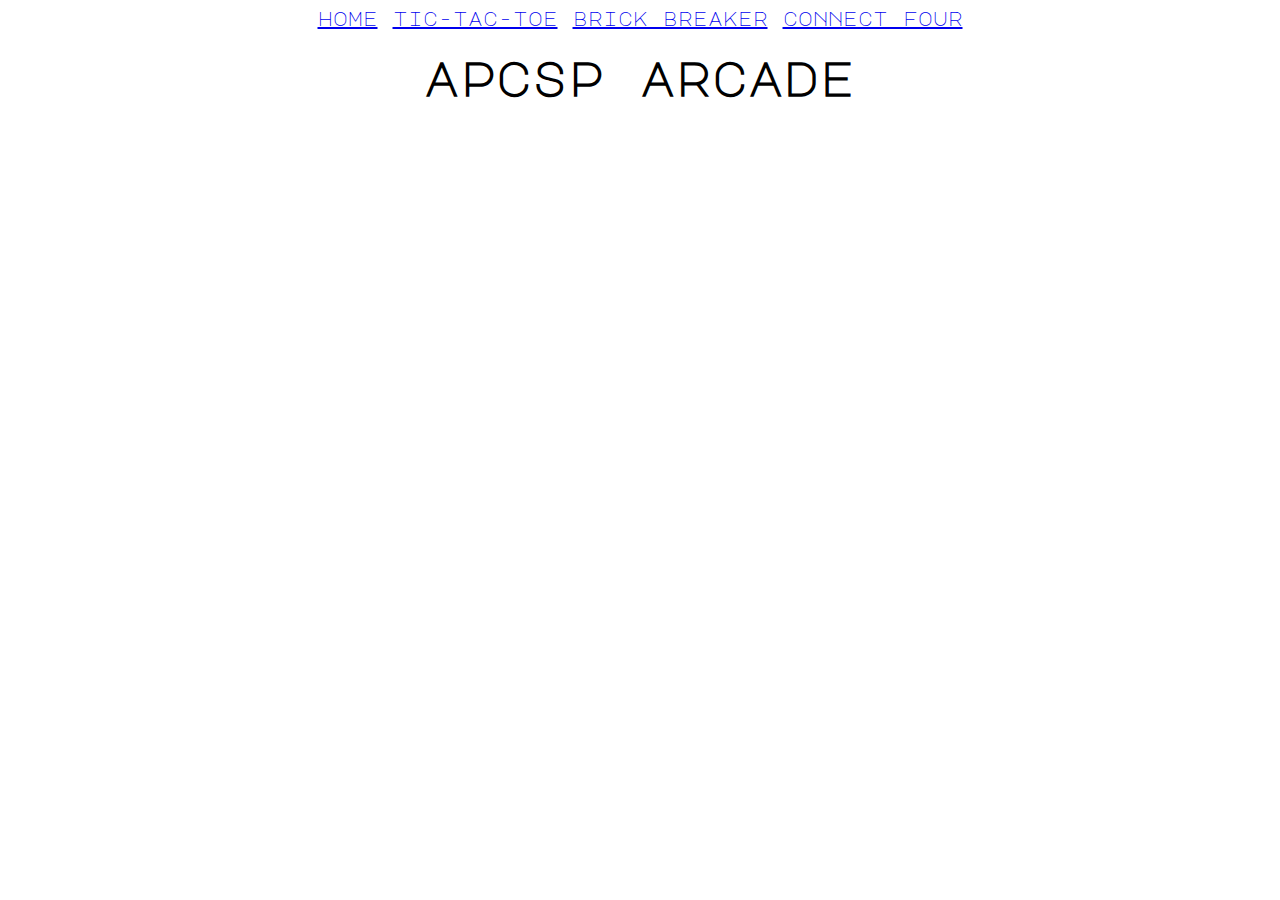
<file: index.html>
<!DOCTYPE html>

<html lang="en">
  <head>
    <meta charset="UTF-8" />
    <meta name="viewport" content="width=device-width, initial-scale=1.0" />
    <meta http-equiv="X-UA-Compatible" content="ie=edge" />

    <link
      href="https://fonts.googleapis.com/css?family=Major+Mono+Display"
      rel="stylesheet"
    />
    <link href="css/styles.css" rel="stylesheet" type="text/css" />

    <title>APCSP Arcade</title>
  </head>
  <body>
    <div id="site-header">
      <a href="index.html">home</a>
      <a href="html/tictactoe.html">tic-tac-toe</a>
      <a href="html/brickbreaker.html">brick breaker</a>
      <a href="html/connectfour.html">connect four</a>
    </div>

    <h1>apcsp arcade</h1>
    <h2 style=color:white>welcome to hell</h2>

  </body>
</html>
</file>
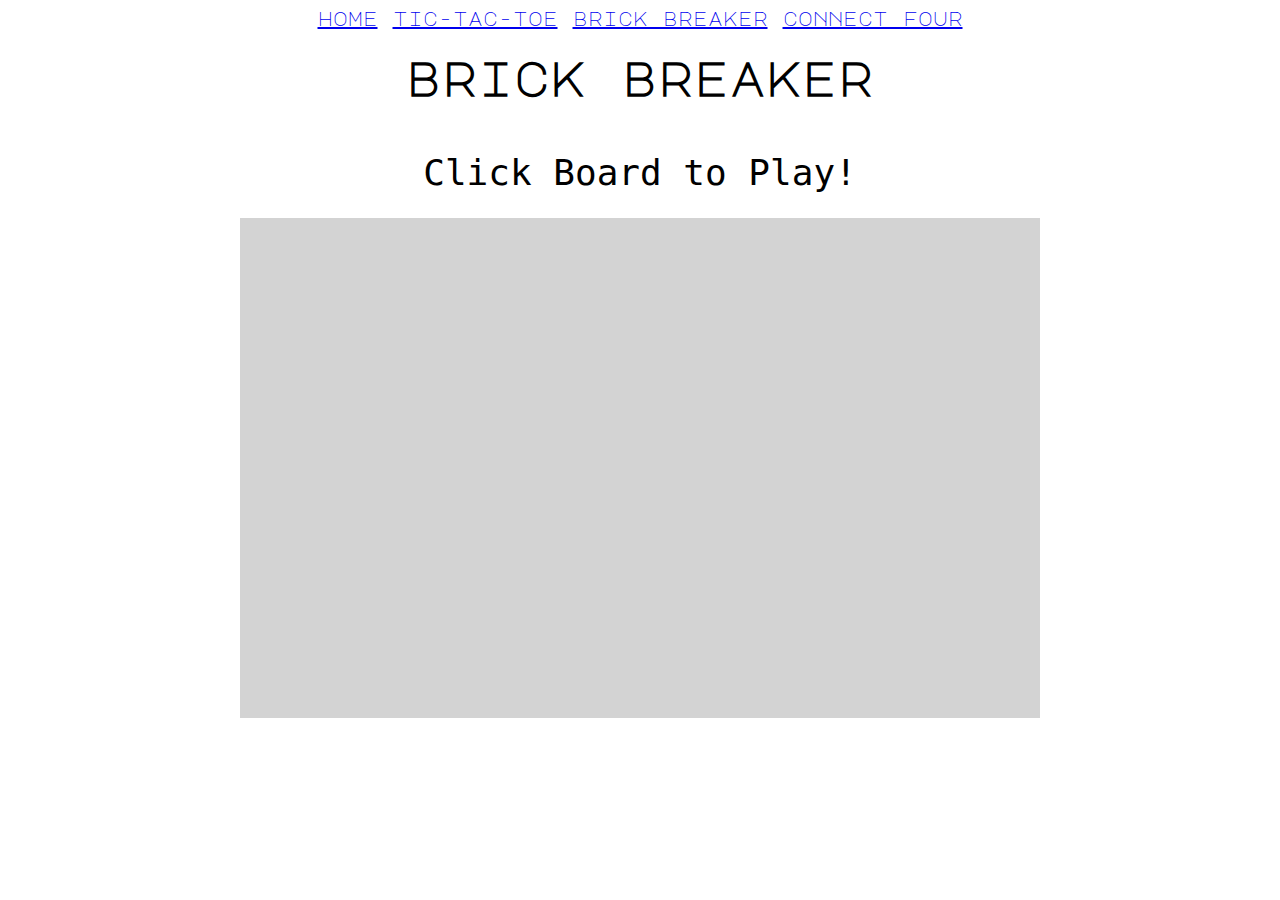
<file: html/brickbreaker.html>
<!DOCTYPE html>

<html lang="en">
  <head>
    <meta charset="UTF-8" />
    <meta name="viewport" content="width=device-width, initial-scale=1.0" />
    <meta http-equiv="X-UA-Compatible" content="ie=edge" />

    <link
      href="https://fonts.googleapis.com/css?family=Major+Mono+Display"
      rel="stylesheet"
    />
    <link href="../css/styles.css" rel="stylesheet" type="text/css" />
    <script defer src="../js/brickbreaker.js"></script>

    <title>APCSP Brick Breaker</title>
  </head>
  <body>
    <div id="site-header">
      <a href="../index.html">home</a>
      <a href="tictactoe.html">tic-tac-toe</a>
      <a href="brickbreaker.html">brick breaker</a>
      <a href="connectfour.html">connect four</a>
    </div>

    <h1>brick breaker</h1>
      <div class="container column">
      <h2 id="page-header">Click Board to Play!</h2>

      <canvas id="board-clickable" class="brickbreaker-board" width="800" height="500" border=1px solid></canvas>

  </body>
</file>
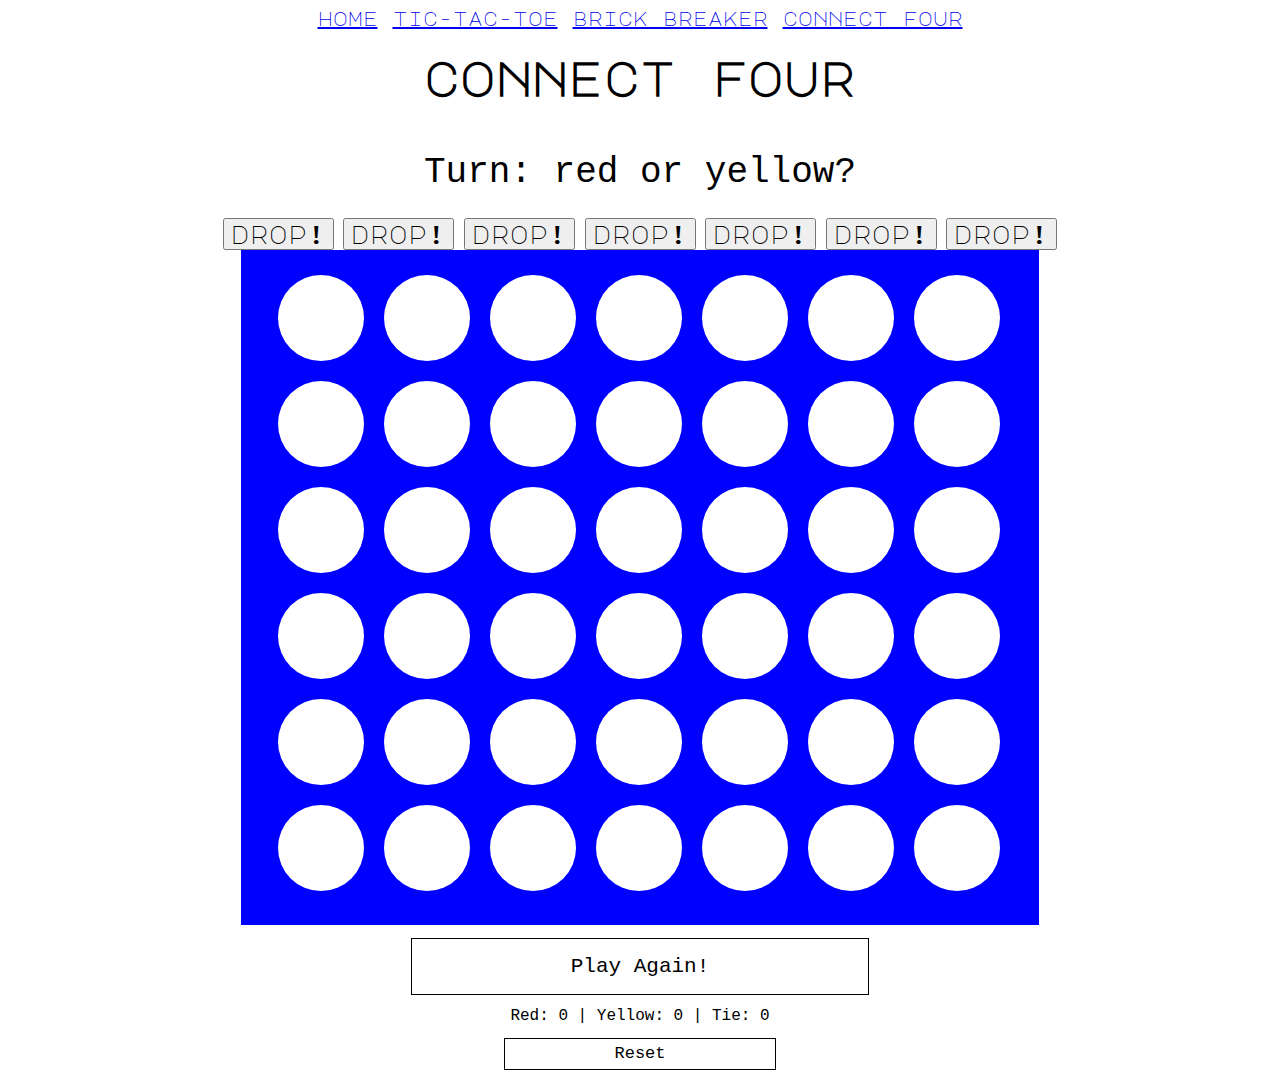
<file: html/connectfour.html>
<!DOCTYPE html>

<html lang="en">
  <head>
    <meta charset="UTF-8" />
    <meta name="viewport" content="width=device-width, initial-scale=1.0" />
    <meta http-equiv="X-UA-Compatible" content="ie=edge" />

    <link
      href="https://fonts.googleapis.com/css?family=Major+Mono+Display"
      rel="stylesheet"
    />
    <link href="../css/styles.css" rel="stylesheet" type="text/css" />
    <script defer src="../js/connectfour.js"></script>

    <title>APCSP Connect Four</title>
  </head>
  <body>
    <div id="site-header">
      <a href="../index.html">home</a>
      <a href="tictactoe.html">tic-tac-toe</a>
      <a href="brickbreaker.html">brick breaker</a>
      <a href="connectfour.html">connect four</a>
    </div>

    <h1>connect four</h1>
    <div class="container column">
      <h2 id="page-header">
        <span id="messagePartOne">Turn: </span>
        <span id="button-red">red</span>
        <span id="messagePartTwo"> or </span>
        <span id="button-yellow">yellow</span>
        <span id="messagePartThree">?</span>
      </h2>

      <div>
        <button class="drop-button" id="button1">drop!</button>
        <button class="drop-button" id="button2">drop!</button>
        <button class="drop-button" id="button3">drop!</button>
        <button class="drop-button" id="button4">drop!</button>
        <button class="drop-button" id="button5">drop!</button>
        <button class="drop-button" id="button6">drop!</button>
        <button class="drop-button" id="button7">drop!</button>
      </div>

      <canvas id="connectfour-board" width="798" height="675"></canvas>

  <div id="reset-button">Play Again!</div>
  <div id="winCount">Red: 0 | Yellow: 0 | Tie: 0</div>
  <div id="win-reset">Reset</div>

  </body>
</file>
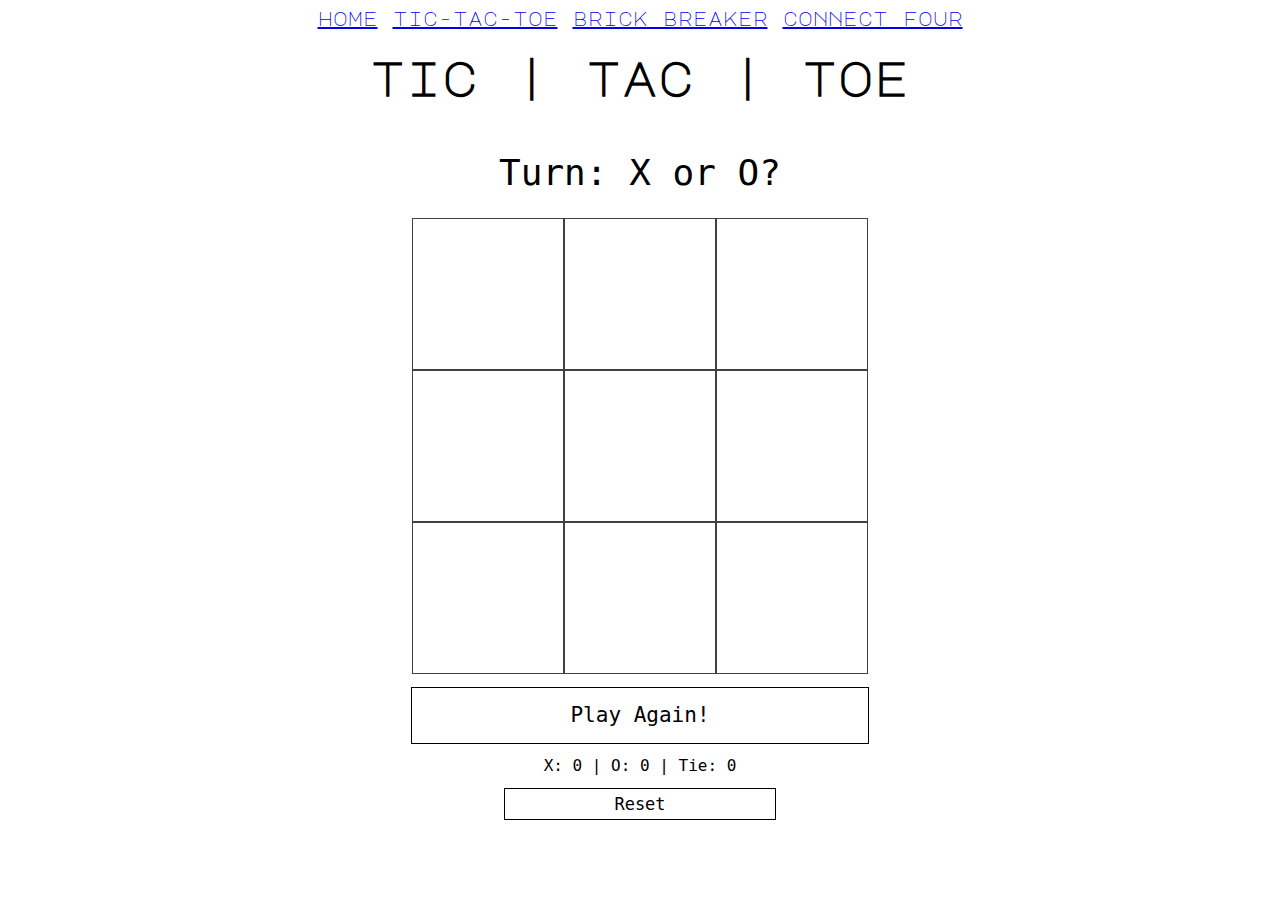
<file: html/tictactoe.html>
<!DOCTYPE html>

<html lang="en">
  <head>
    <meta charset="UTF-8" />
    <meta name="viewport" content="width=device-width, initial-scale=1.0" />
    <meta http-equiv="X-UA-Compatible" content="ie=edge" />

    <link
      href="https://fonts.googleapis.com/css?family=Major+Mono+Display"
      rel="stylesheet"
    />
    <link href="../css/styles.css" rel="stylesheet" type="text/css" />
    <script defer src="../js/tictactoe.js"></script>

    <title>APCSP Tic-Tac-Toe</title>
  </head>
  <body>
    <div id="site-header">
      <a href="../index.html">home</a>
      <a href="tictactoe.html">tic-tac-toe</a>
      <a href="brickbreaker.html">brick breaker</a>
      <a href="connectfour.html">connect four</a>
    </div>

    <h1>tic | tac | toe</h1>

    <div class="container column">
      <h2 id="page-header"><span id="messagePartOne">Turn: </span><span id="x-button">X</span><span id="messagePartTwo"> or </span><span id="o-button">O</span><span id="messagePartThree">?</span></h2>

      <div class="container wrap" id="board">
        <div class="square"></div>
        <div class="square"></div>
        <div class="square"></div>
        <div class="square"></div>
        <div class="square"></div>
        <div class="square"></div>
        <div class="square"></div>
        <div class="square"></div>
        <div class="square"></div>
      </div>

      <div id="reset-button">Play Again!</div>
      <div id="winCount">X: 0 | O: 0 | Tie: 0</div>
      <div id="win-reset">Reset</div>
    </div>
  </body>
</html>
</file>
<file: css/styles.css>
body {
  text-align: center;
  font-family: "Roboto", monospace;
}

h1 {
  margin: 0 auto;
  font-family: "Major Mono Display", monospace;
  font-size: 48px;
  margin: 2%;
}

h2 {
  font-size: 36px;
  font-weight: lighter;
  margin: 2%;
}

button:hover {
  cursor: pointer;
}

.container {
  display: flex;
  justify-content: center;
  align-items: center;
}

.column {
  flex-direction: column;
}

.wrap {
  flex-wrap: wrap;
  height: 456px;
  width: 456px;
}

.square {
  border: 1px solid rgba(0, 0, 0, 0.75);
  font-size: 96px;
  height: 150px;
  line-height: 150px;
  user-select: none;
  width: 150px;
}

.square:hover {
  background-color: lightgray;
  cursor: pointer;
}

.row {
  background-color: white;
}

.drop-button {
  font-size: 25px;
  font-family: "Major Mono Display", monospace;
}

.brickbreaker-board {
  background-color: lightgray;
}

#site-header {
  font-size: 20px;
  font-family: "Major Mono Display", monospace;

}

#reset-button {
  background-color: white;
  border: 1px solid black;
  color: black;
  font-size: 21px;
  line-height: 55px;
  margin: 1%;
  text-align: center;
  width: 456px;
}

#reset-button:hover {
  background-color: black;
  color: white;
  cursor: pointer;
}

#win-reset {
  background-color: white;
  border: 1px solid black;
  color: black;
  font-size: 17px;
  line-height: 30px;
  margin: 1%;
  text-align: center;
  width: 270px;
}

#win-reset:hover {
  background-color: black;
  color: white;
  cursor: pointer;
}

#x-button:hover {
  cursor: pointer;
  color: red
}

#o-button:hover {
  cursor: pointer;
  color: red
}

#button-red:hover {
  cursor: pointer;
  color: red
}

#button-yellow:hover {
  cursor: pointer;
  color: yellow;
}

#a {
  color: red;
}

#connectfour-board {
  background-color: blue;
}
</file>
